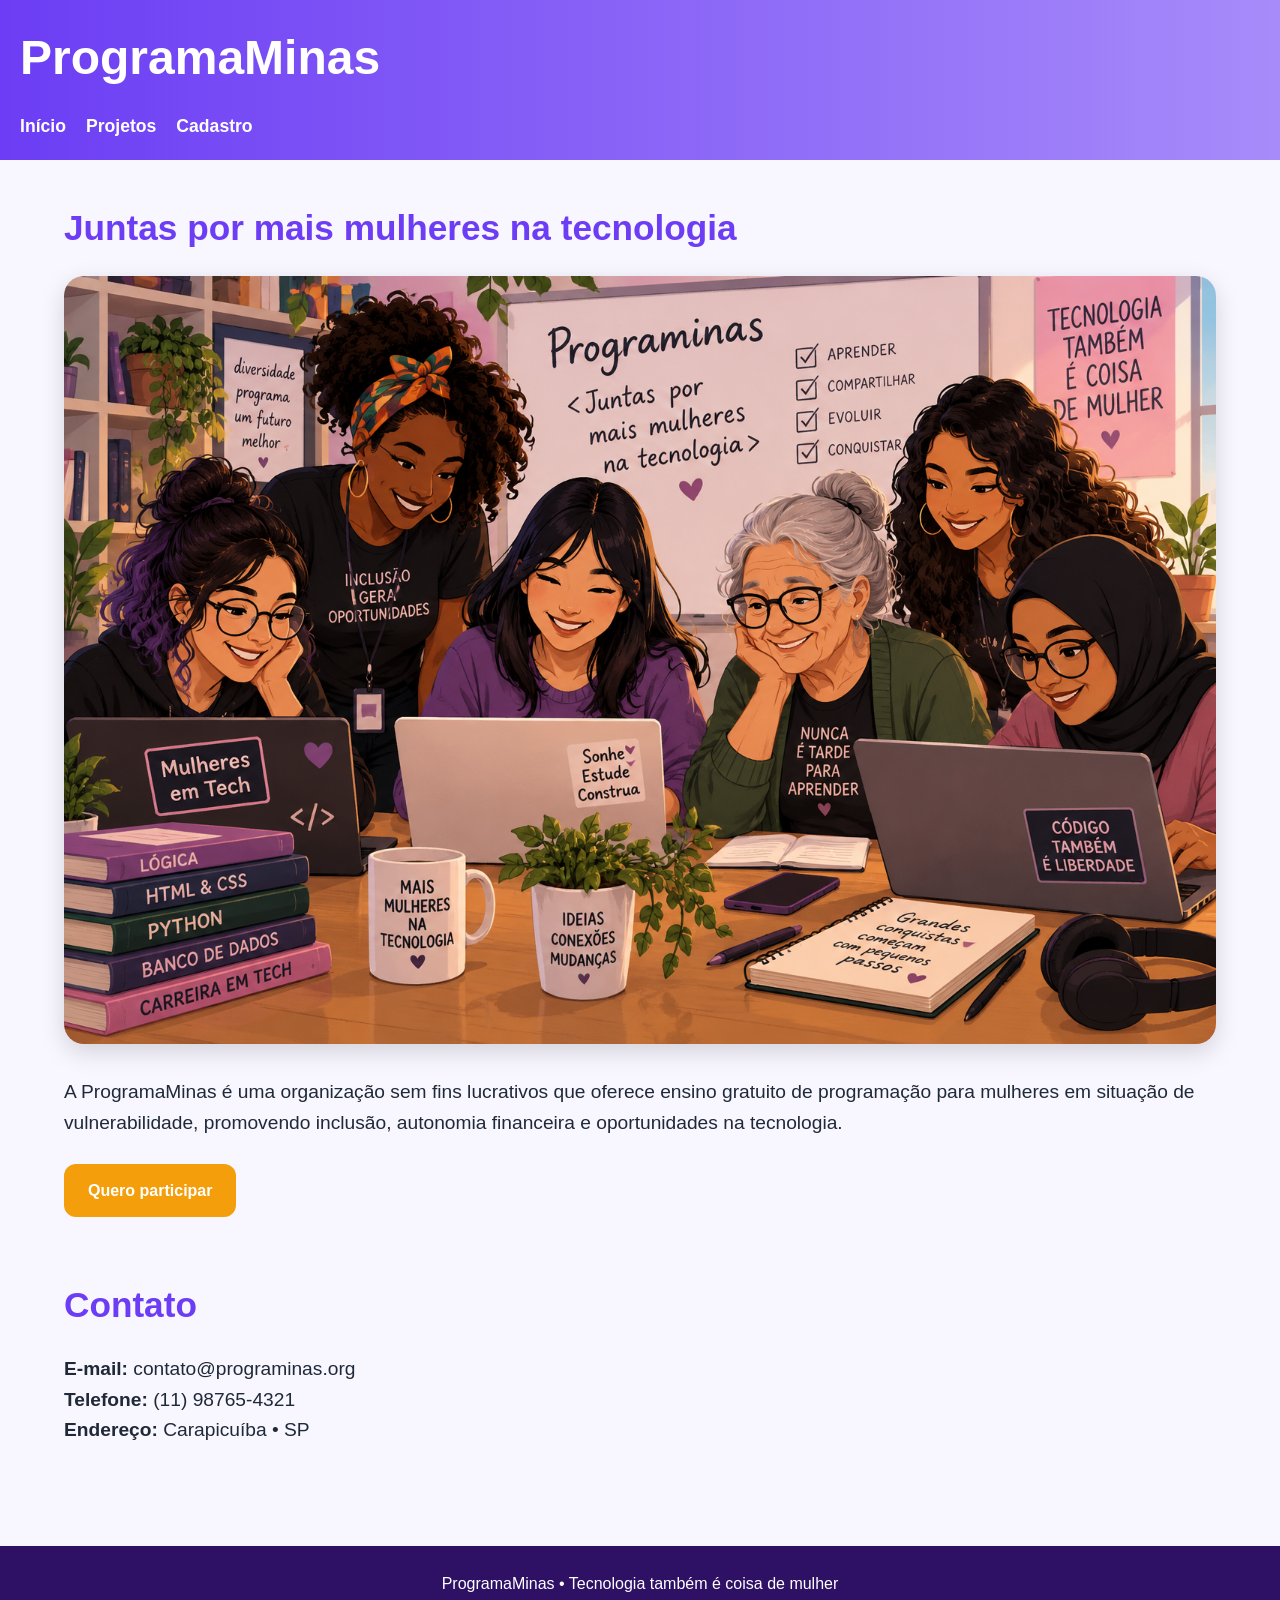
<file: index.html>
<!DOCTYPE html>
<html lang="pt-BR">
<head>
<meta charset="UTF-8">
<meta name="viewport" content="width=device-width, initial-scale=1.0">
<title>ProgramaMinas</title>
<link rel="stylesheet" href="style.css">
</head>

<body>

<header>
<h1>ProgramaMinas</h1>

<nav>
    <a href="#inicio" data-rota="inicio">Início</a>
    <a href="#projetos" data-rota="projetos">Projetos</a>
    <a href="#cadastro" data-rota="cadastro">Cadastro</a>
</nav>

</header>

<main id="app">

</main>

<footer>
ProgramaMinas • Tecnologia também é coisa de mulher
</footer>

<script type="module" src="js/app.js"></script>

</body>
</html>
</file>
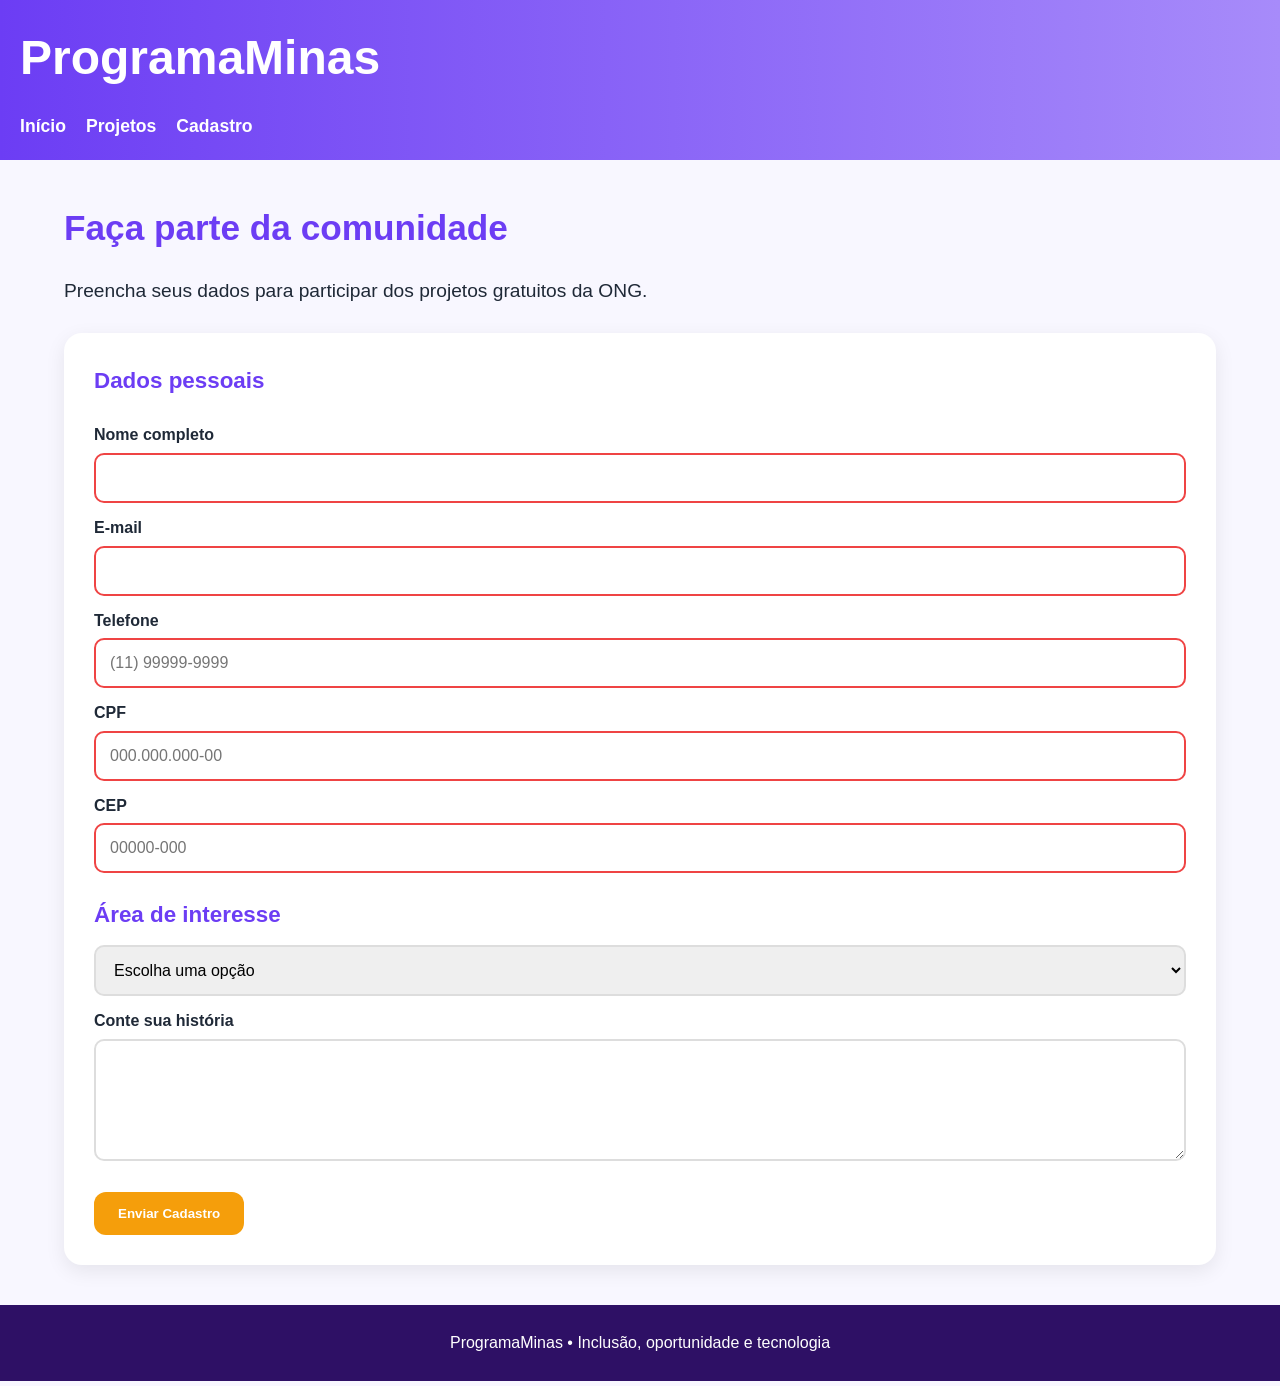
<file: cadastro.html>
<!DOCTYPE html>
<html lang="pt-BR">
<head>
<meta charset="UTF-8">
<meta name="viewport" content="width=device-width, initial-scale=1.0">
<title>Cadastro | ProgramaMinas</title>
<link rel="stylesheet" href="style.css">
</head>

<body>

<header>
<h1>ProgramaMinas</h1>

<nav>
<a href="index.html">Início</a>
<a href="projetos.html">Projetos</a>
<a href="cadastro.html">Cadastro</a>
</nav>

</header>

<main>

<h2>Faça parte da comunidade</h2>

<p>Preencha seus dados para participar dos projetos gratuitos da ONG.</p>

<br>

<form>

<fieldset>

<legend>Dados pessoais</legend>

<label>Nome completo</label>
<input type="text" required>

<label>E-mail</label>
<input type="email" required>

<label>Telefone</label>
<input type="tel" placeholder="(11) 99999-9999"
pattern="\([0-9]{2}\)\s?[0-9]{5}-?[0-9]{4}" required>

<label>CPF</label>
<input type="text"
placeholder="000.000.000-00"
pattern="[0-9]{3}\.[0-9]{3}\.[0-9]{3}-[0-9]{2}" required>

<label>CEP</label>
<input type="text"
placeholder="00000-000"
pattern="[0-9]{5}-[0-9]{3}" required>

</fieldset>

<fieldset>

<legend>Área de interesse</legend>

<select required>
<option value="">Escolha uma opção</option>
<option>HTML & CSS</option>
<option>Python</option>
<option>Análise de Dados</option>
<option>UX/UI</option>
</select>

<label>Conte sua história</label>
<textarea rows="5"></textarea>

</fieldset>

<button class="btn" type="submit">
Enviar Cadastro
</button>

</form>

</main>

<footer>
ProgramaMinas • Inclusão, oportunidade e tecnologia
</footer>

</body>
</html>
</file>
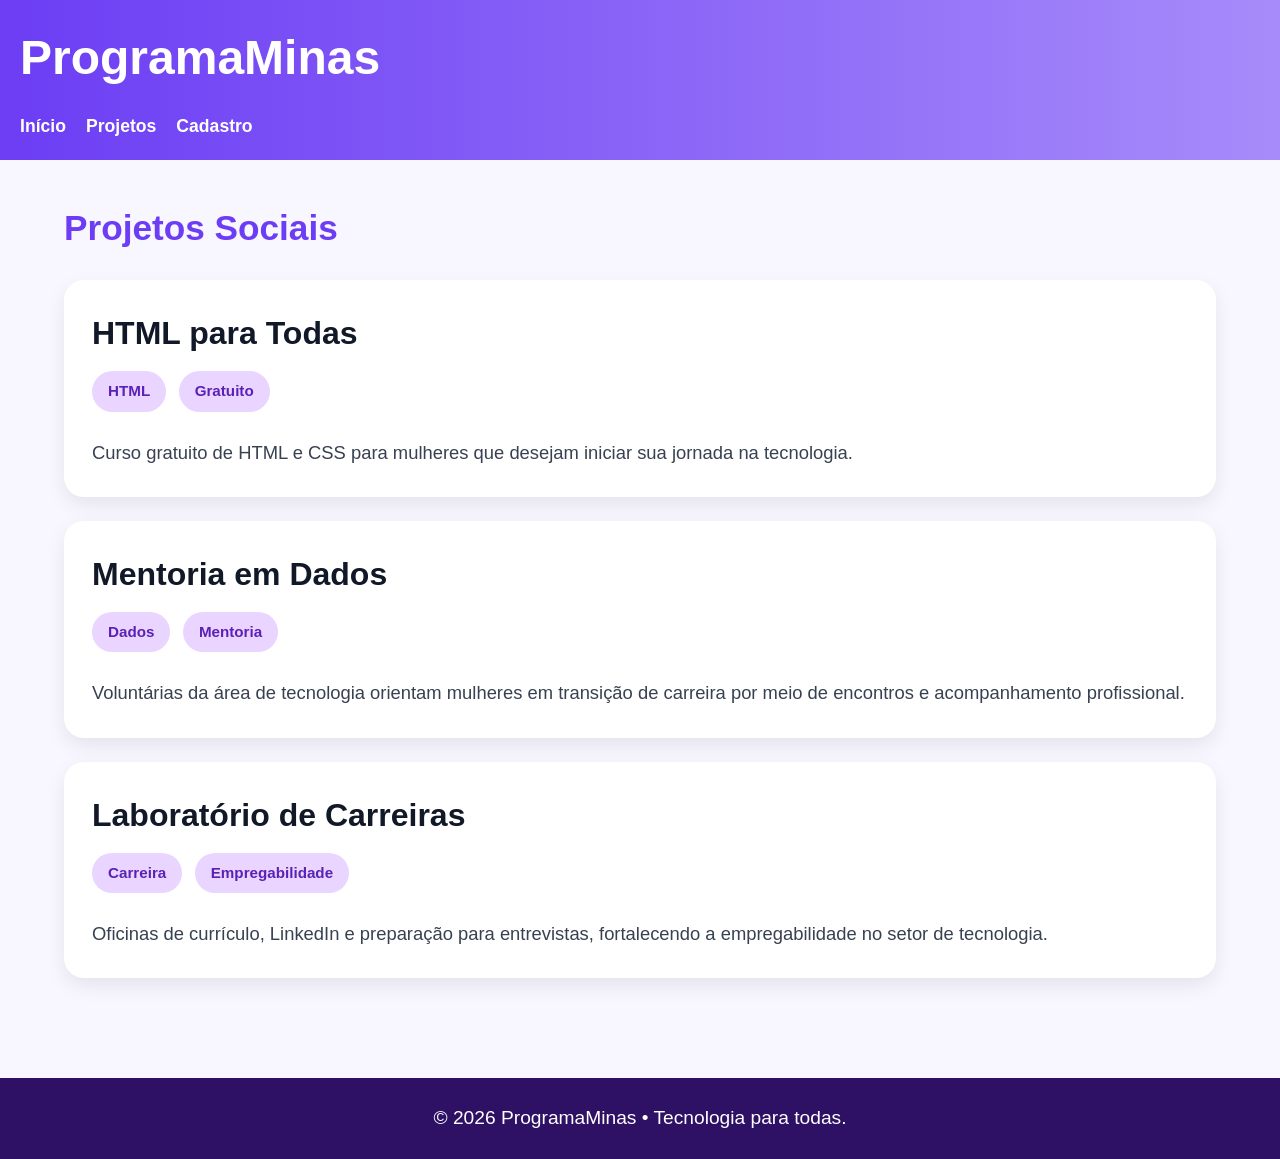
<file: projetos.html>
<!DOCTYPE html>
<html lang="pt-BR">
<head>
    <meta charset="UTF-8">
    <meta name="viewport" content="width=device-width, initial-scale=1.0">
    <title>Projetos | ProgramaMinas</title>
    <link rel="stylesheet" href="style.css">
</head>

<body>

<header>
    <h1>ProgramaMinas</h1>

    <nav>
        <a href="index.html">Início</a>
        <a href="projetos.html">Projetos</a>
        <a href="cadastro.html">Cadastro</a>
    </nav>
</header>

<main>

    <section>
        <h2>Projetos Sociais</h2>

        <article class="card">
            <h3>HTML para Todas</h3>
            <span class="badge">HTML</span>
            <span class="badge">Gratuito</span>
            <p>
                Curso gratuito de HTML e CSS para mulheres que desejam iniciar
                sua jornada na tecnologia.
            </p>
        </article>

        <article class="card">
            <h3>Mentoria em Dados</h3>
            <span class="badge">Dados</span>
            <span class="badge">Mentoria</span>
            <p>
                Voluntárias da área de tecnologia orientam mulheres em transição
                de carreira por meio de encontros e acompanhamento profissional.
            </p>
        </article>

        <article class="card">
            <h3>Laboratório de Carreiras</h3>
            <span class="badge">Carreira</span>
            <span class="badge">Empregabilidade</span>
            <p>
                Oficinas de currículo, LinkedIn e preparação para entrevistas,
                fortalecendo a empregabilidade no setor de tecnologia.
            </p>
        </article>
    </section>

</main>

<footer>
    <p>© 2026 ProgramaMinas • Tecnologia para todas.</p>
</footer>

</body>
</html>
</file>
<file: style.css>
:root{
  --roxo:#6C3DF4;
  --roxo-escuro:#4723B9;
  --lilas:#A78BFA;
  --laranja:#F59E0B;
  --rosa:#FCE7F3;
  --verde:#22C55E;
  --vermelho:#EF4444;
  --cinza:#64748B;
  --branco:#FFFFFF;
  --fundo:#F8F7FF;
  --texto:#1F2937;

  --h1:3rem;
  --h2:2.2rem;
  --h3:1.5rem;
  --texto-lg:1.2rem;
  --texto-md:1rem;

  --esp1:8px;
  --esp2:16px;
  --esp3:24px;
  --esp4:40px;
}

*{
  margin:0;
  padding:0;
  box-sizing:border-box;
}

body{
  font-family:Arial, Helvetica, sans-serif;
  background:var(--fundo);
  color:var(--texto);
  line-height:1.6;
}

header{
  background:linear-gradient(90deg,var(--roxo),var(--lilas));
  color:white;
  padding:20px;
}

header h1{
  font-size:var(--h1);
}

nav{
  margin-top:15px;
  display:flex;
  gap:20px;
  flex-wrap:wrap;
}

nav a{
  color:white;
  text-decoration:none;
  font-size:1.1rem;
  font-weight:bold;
  transition:.3s;
}

nav a:hover{
  color:#FFE8A3;
}

main{
  width:90%;
  max-width:1200px;
  margin:auto;
  padding:40px 0;
}

section{
  margin-bottom:60px;
}

h2{
  font-size:var(--h2);
  color:var(--roxo);
  margin-bottom:20px;
}

h3{
  font-size:var(--h3);
  margin-bottom:10px;
}

p{
  font-size:var(--texto-lg);
}

.hero img{
  width:100%;
  border-radius:20px;
  margin-bottom:25px;
  box-shadow:0 8px 25px rgba(0,0,0,.15);
}

.grid{
  display:grid;
  grid-template-columns:repeat(12,1fr);
  gap:20px;
}

.card{
  grid-column:span 4;
  background:white;
  padding:24px;
  border-radius:18px;
  box-shadow:0 5px 18px rgba(0,0,0,.08);
  transition:.3s;
}

.card:hover{
  transform:translateY(-8px);
}

.badge{
  display:inline-block;
  background:var(--rosa);
  color:var(--roxo);
  padding:6px 12px;
  border-radius:30px;
  font-size:.9rem;
  font-weight:bold;
  margin-bottom:12px;
}

.btn{
  display:inline-block;
  background:var(--laranja);
  color:white;
  padding:14px 24px;
  border-radius:12px;
  text-decoration:none;
  font-weight:bold;
  transition:.3s;
  border:none;
  cursor:pointer;
}

.btn:hover{
  background:#D97706;
  transform:scale(1.03);
}

.btn:active{
  transform:scale(.97);
}

.btn:disabled{
  background:#C7C7C7;
  cursor:not-allowed;
  opacity:.6;
}

form{
  background:white;
  padding:30px;
  border-radius:18px;
  box-shadow:0 6px 20px rgba(0,0,0,.08);
}

fieldset{
  border:none;
  margin-bottom:24px;
}

legend{
  font-size:1.4rem;
  color:var(--roxo);
  font-weight:bold;
  margin-bottom:12px;
}

label{
  display:block;
  margin-top:12px;
  margin-bottom:5px;
  font-weight:bold;
}

input, textarea, select{
  width:100%;
  padding:14px;
  border:2px solid #DDD;
  border-radius:10px;
  font-size:1rem;
}

input:focus,
textarea:focus,
select:focus{
  border-color:var(--laranja);
  outline:none;
  box-shadow:0 0 0 4px rgba(245,158,11,.2);
}

input:valid{
  border-color:var(--verde);
}

input:invalid{
  border-color:var(--vermelho);
}

.alerta{
  padding:18px;
  border-radius:14px;
  margin-bottom:18px;
  font-size:1rem;
}

.sucesso{
  background:#DCFCE7;
  color:#166534;
}

.erro{
  background:#FEE2E2;
  color:#991B1B;
}

.aviso{
  background:#FEF3C7;
  color:#92400E;
}

.toast{
  position:fixed;
  bottom:20px;
  right:20px;
  background:var(--roxo);
  color:white;
  padding:16px 22px;
  border-radius:12px;
  box-shadow:0 6px 20px rgba(0,0,0,.25);
}

.modal{
  background:white;
  padding:28px;
  border-radius:18px;
  max-width:500px;
  margin:30px auto;
  box-shadow:0 10px 30px rgba(0,0,0,.15);
  text-align:center;
}

footer{
  background:#2E1065;
  color:white;
  text-align:center;
  padding:25px;
}

@media (max-width:1024px){
  .card{grid-column:span 6;}
}

@media (max-width:768px){
  header h1{font-size:2.2rem;}
  .card{grid-column:span 12;}
  nav{
    flex-direction:column;
    gap:10px;
  }
}

@media (max-width:480px){
  body{font-size:16px;}
}

@media (min-width:1200px){
  main{max-width:1280px;}
}
/* ===== CARDS DOS PROJETOS ===== */

/* ===== CARDS DOS PROJETOS ===== */

.card {
    background: #FFFFFF;
    border-radius: 20px;
    padding: 28px;
    margin: 24px 0;
    box-shadow: 0 8px 20px rgba(0,0,0,.08);
    transition: transform .3s ease, box-shadow .3s ease;
}

.card:hover {
    transform: translateY(-6px);
    box-shadow: 0 14px 28px rgba(91,33,182,.18);
}

.card h3 {
    color: #111827;
    font-size: 2rem;
    margin-bottom: 12px;
}

.card p {
    font-size: 1.15rem;
    line-height: 1.8;
    color: #374151;
    margin-top: 16px;
}

/* ===== BADGES ===== */

.badge {
    display: inline-block;
    background: #E9D5FF;
    color: #5B21B6;
    padding: 8px 16px;
    border-radius: 999px;
    font-size: .95rem;
    font-weight: 700;
    margin: 0 8px 8px 0;
}
/* ===============================
   VALIDAÇÃO DO FORMULÁRIO
   =============================== */

.campo-erro {
    border: 2px solid #e53935 !important;
    background-color: #fff5f5;
}

.campo-erro:focus {
    outline: 2px solid #e53935;
}
/* Modo escuro - acessibilidade */
@media (prefers-color-scheme: dark) {
    body {
        background-color: #121212;
        color: #f5f5f5;
    }

    header,
    nav,
    footer {
        background-color: #1f1f1f;
        color: #ffffff;
    }

    a {
        color: #8ab4f8;
    }

    input,
    textarea,
    select {
        background-color: #2b2b2b;
        color: #ffffff;
        border-color: #aaaaaa;
    }

    button {
        background-color: #ffffff;
        color: #121212;
    }
}
</file>
